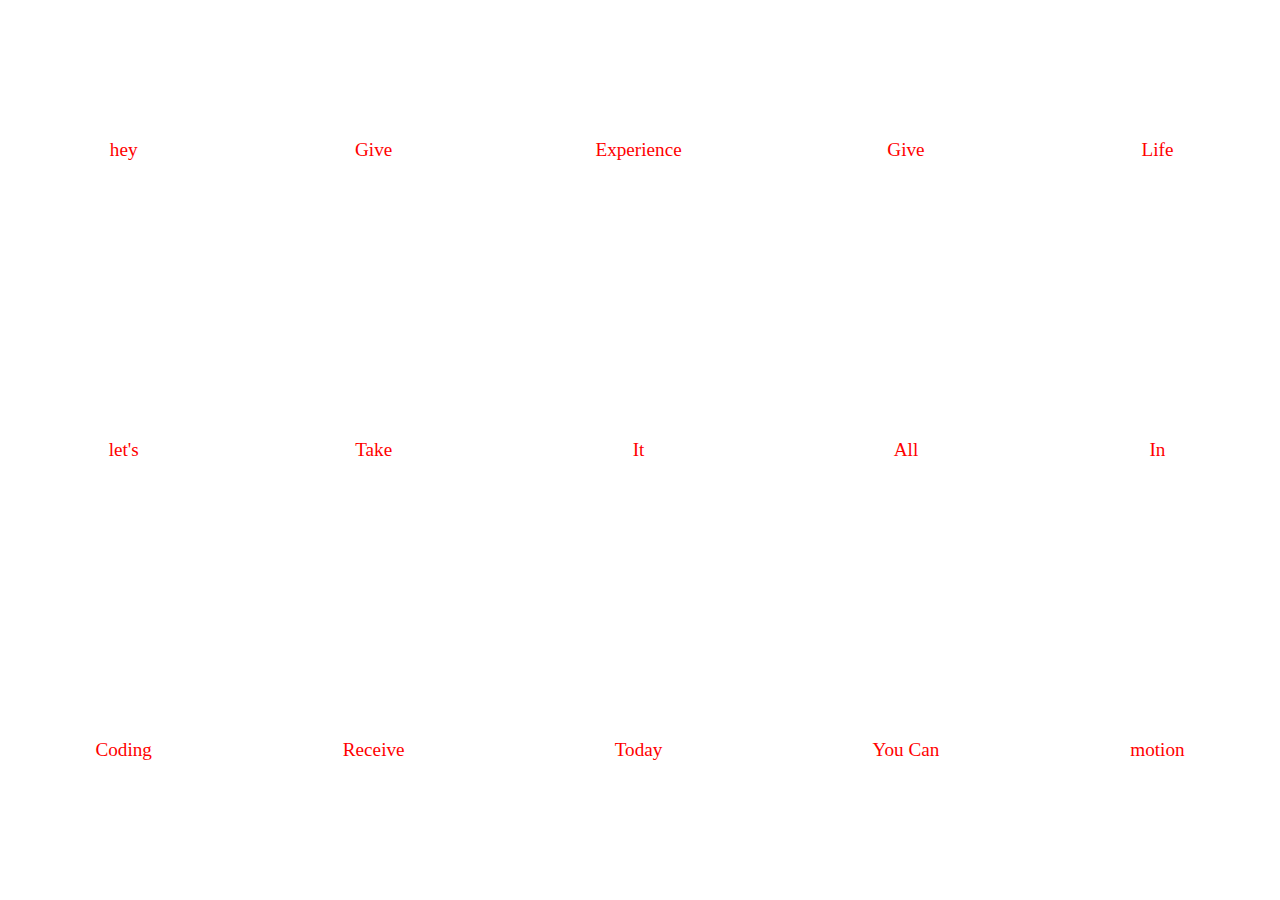
<file: Image_Gallery/index.html>
<!DOCTYPE html>
<html lang="en">
<head>
    <meta charset="UTF-8">
    <meta http-equiv="X-UA-Compatible" content="IE=edge">
    <meta name="viewport" content="width=device-width, initial-scale=1.0">
    <title>Flex panel with Image gallery</title>
    <link rel="stylesheet" href="style.css">
</head>
<body>
    <div id="wrapper">
        <div class="panel panel1">
            <p>hey</p>
            <p>let's</p>
            <p>Coding</p>
        </div>
        <div class="panel panel2">
            <p>Give</p>
            <p>Take</p>
            <p>Receive</p>
        </div>
        <div class="panel panel3">
            <p>Experience</p>
            <p>It</p>
            <p>Today</p>
        </div>
        <div class="panel panel4">
            <p>Give</p>
            <p>All</p>
            <p>You Can</p>
        </div>
        <div class="panel panel5">
            <p>Life</p>
            <p>In</p>
            <p>motion</p>
        </div>
        
    </div>

    <script>
        const panels = document.querySelectorAll('.panel');
        console.log(panels);
        function toggleOpen(){
            console.log("world");
            this.classList.toggle('open');
        }
        function toggleActive(e){
            if(e.propertyName === 'flex'){
                this.classList.toggle('open-active');
            }
        }
        panels.forEach(panel => panel.addEventListener('click', toggleOpen));
        panels.forEach(panel => panel.addEventListener('transitionend', toggleActive));
    </script>
</body>
</html>
</file>
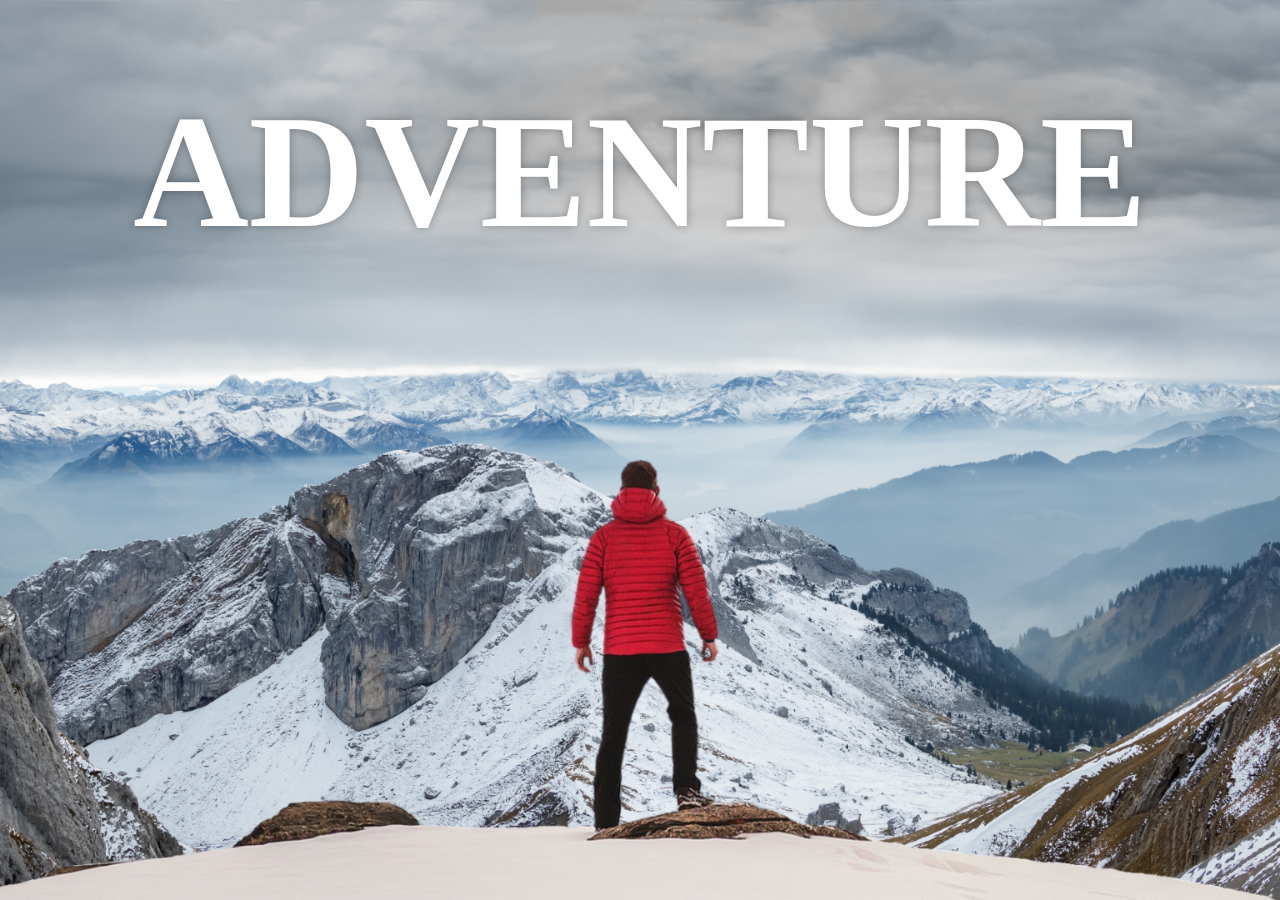
<file: parallax_effect/index.html>
<!DOCTYPE html>
<html lang="en">
<head>
    <meta charset="UTF-8">
    <meta http-equiv="X-UA-Compatible" content="IE=edge">
    <meta name="viewport" content="width=device-width, initial-scale=1.0">
    <title>PARALLAX effect Website</title>
    <link rel="stylesheet" href="style.css">
</head>
<body>
    <div id="wrapper">
        <div class="container">
            <img src="background.png" class="background">
            <img src="foreground.png" class="foreground">
            <h1 id="firstheading">ADVENTURE</h1>
        </div>
        <section>
            <h2 class="secHeading">ADVENTURE Time</h2>
            <p class="text">
                Lorem ipsum dolor sit amet consectetur adipisicing elit. Dicta consequatur, quo, voluptatibus alias a quisquam explicabo harum provident laudantium praesentium dignissimos esse? Sunt quidem, amet ipsum itaque dignissimos accusantium vero?
                <br><br>
                Lorem ipsum dolor sit amet consectetur adipisicing elit. Libero repudiandae quis, inventore consequuntur sit eius molestiae quas optio deserunt officiis perspiciatis similique assumenda illum rerum dolore earum sed ut pariatur.
            </p>
            <div class="bg bg1">
                <h2 class="desc">BIKING</h2>
            </div>
            <p class="text">
                Lorem ipsum dolor sit amet consectetur adipisicing elit. Dicta consequatur, quo, voluptatibus alias a quisquam explicabo harum provident laudantium praesentium dignissimos esse? Sunt quidem, amet ipsum itaque dignissimos accusantium vero?
                <br><br>
                Lorem ipsum dolor sit amet consectetur adipisicing elit. Libero repudiandae quis, inventore consequuntur sit eius molestiae quas optio deserunt officiis perspiciatis similique assumenda illum rerum dolore earum sed ut pariatur.
            </p>


            <div class="bg bg2">
                <h2 class="desc">PARA GLIDING</h2>
            </div>
            <p class="text">
                Lorem ipsum dolor sit amet consectetur adipisicing elit. Dicta consequatur, quo, voluptatibus alias a quisquam explicabo harum provident laudantium praesentium dignissimos esse? Sunt quidem, amet ipsum itaque dignissimos accusantium vero?
                <br><br>
                Lorem ipsum dolor sit amet consectetur adipisicing elit. Libero repudiandae quis, inventore consequuntur sit eius molestiae quas optio deserunt officiis perspiciatis similique assumenda illum rerum dolore earum sed ut pariatur.
            </p>

            <div class="bg bg3">
                <h2 class="desc">SURFING</h2>
            </div>
            <p class="text">
                Lorem ipsum dolor sit amet consectetur adipisicing elit. Dicta consequatur, quo, voluptatibus alias a quisquam explicabo harum provident laudantium praesentium dignissimos esse? Sunt quidem, amet ipsum itaque dignissimos accusantium vero?
                <br><br>
                Lorem ipsum dolor sit amet consectetur adipisicing elit. Libero repudiandae quis, inventore consequuntur sit eius molestiae quas optio deserunt officiis perspiciatis similique assumenda illum rerum dolore earum sed ut pariatur.
            </p>


        </section>
    </div>
</body>
</html>
</file>
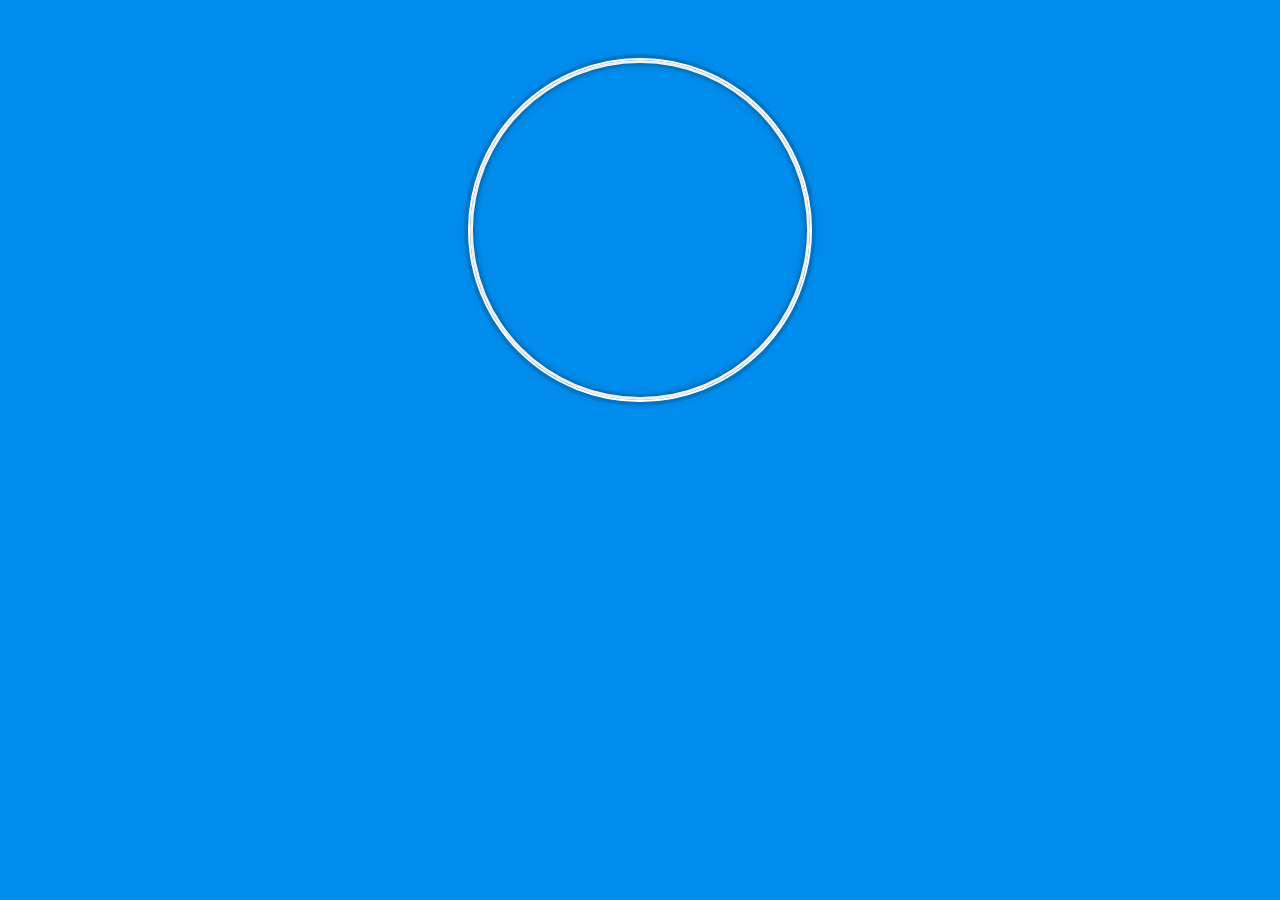
<file: Clock/clock.html>
<!DOCTYPE html>
<html lang="en">
<head>
    <meta charset="UTF-8">
    <meta http-equiv="X-UA-Compatible" content="IE=edge">
    <meta name="viewport" content="width=device-width, initial-scale=1.0">
    <title>Clock</title>
</head>
<body>
    <div class="clock">
        <div class="clock-face">
        <div class="hand hour-hand" style="transform: rotate(0deg)" ></div>
        <div class="hand min-hand" style="transform: rotate(0deg)"></div>
        <div class="hand second-hand" style="transform: rotate(0deg)" ></div>
        
        </div>

    </div>
    <style>
        html{
            background: #018DED url(https://images.unsplash.com/photo-1507400492013-162706c8c05e?ixlib=rb-4.0.3&ixid=MnwxMjA3fDB8MHxwaG90by1wYWdlfHx8fGVufDB8fHx8&auto=format&fit=crop&w=359&q=80);
            /* background-size: cover; */
            text-align: Center;
            font-size:10px;
            color:white;
        }
        body{
            font-size: 2rem;
            display: flex;
            flex:1;
            /* min-height: 100vh; */
            align-items: center;
        }
        .clock{
            width: 30rem;
            height: 30rem;
            border: 2px solid white;
            margin: 50px auto;
            position: relative;
            padding: 2rem;
            box-shadow:
            0 0 0px 4px rgba(0,0,0,0.1),
            inset 0 0 0 3px #EFEFEF,
            inset 0 0 10px black ,
            0 0 10px rgba(0,0,0,0.2);
            border-radius: 400px;
        }
        .clock-face{
            position : relative;
            width:100%;
            height: 100%;
            transform:translateY(-3px);
        }
        .hand{
            width: 50%;
            height: 6px;
            background: #018DED;
            position: absolute;
            top: 50%;
            transform-origin: 100%;
            transform: rotate(90deg); 
            transition: all 0.05s;
            transition-timing-function:ease-in-out;

        }

    </style>
    <script>
        const secondHand = document.querySelector('.second-hand');
        const minHand = document.querySelector('.min-hand');
        const hourHand = document.querySelector('.hour-hand');
        function setDate(){
            const d = new Date();

            const seconds = d.getSeconds();
            const secondDeg = 6*seconds +90;
            secondHand.style.transform = `rotate(${secondDeg}deg) `;

            const min = d.getMinutes();
            const minDeg = 6 * min + 90;
            minHand.style.transform = `rotate(${minDeg}deg)`;

            const hours = d.getHours();
            const hoursDeg = 30 * hours + min / 2 + 90;
            hourHand.style.transform = `rotate(${hoursDeg}deg)`;
            
            console.log(secondDeg);
            console.log(minDeg);
            console.log(hoursDeg); 
    
        }
        setInterval(setDate,1000)

    </script>
</body>
</html>
</file>
<file: Image_Gallery/style.css>
*{
    margin: 0;
    padding: 0;
    box-sizing: border-box;
}
#wrapper{
    display: flex;
    height: 100vh;
}
p{
    font-size: larger;
    display:flex;
    justify-content: center;
    flex: 1;
    align-items: center;
    color: red;
}
.panel{ 
    height:100%;
    flex-direction: column; 
    display: flex;
    flex-direction: column;
    justify-content: center;
    flex:1 0 auto;
    transition:
        font-size 0.7s cubic-bezier(0.61, -0.19, 0.7, -0.11),
        flex 0.7s cubic-bezier(0.61, -0.19, 0.7, -0.11),
        background 0.2s;

}
.panel::first-child{transform:translateX(-100%) ;}
.panel.open-active::first-child{transform:translateY(0) ;}
.panel::last-child{transform:translateY(100%) ;}
.panel.open-active::last-child{transform:translateY(0) ;}


.panel.open{
    flex:6;
    font-size:60px;
    

}
.panel1{
    background-size: cover;
    background-image: url('https://i.picsum.photos/id/2/5000/3333.jpg?hmac=_KDkqQVttXw_nM-RyJfLImIbafFrqLsuGO5YuHqD-qQ');
}
.panel2{
    background-size: cover;
    background-image: url('https://i.picsum.photos/id/28/4928/3264.jpg?hmac=GnYF-RnBUg44PFfU5pcw_Qs0ReOyStdnZ8MtQWJqTfA');
}
.panel3{
    background-size: cover;
    background-image: url('https://i.picsum.photos/id/57/2448/3264.jpg?hmac=ewraXYesC6HuSEAJsg3Q80bXd1GyJTxekI05Xt9YjfQ');
}
.panel4{
    background-size: cover;
    background-image: url('https://picsum.photos/id/76/367/267');
}

.panel5{
    background-size: cover;
    background-image: url('https://picsum.photos/536/354');
}
</file>
<file: parallax_effect/style.css>
*{
    margin: 0;
    padding: 0;
    box-sizing: border-box;
    object-fit: cover;
}
#wrapper{
    /* width: 100%; */
    height: 100vh;
    overflow-y: auto;
    overflow-x: hidden;
    perspective: 10px;

}
.container{
    position: relative;
    height:100%;
    display:flex;
    justify-content:center;
    align-items:center;
    transform-style:preserve-3d;
    z-index: -1;

}
.background{
    transform: translateZ(-40px) scale(5); 
}
.foreground{
    transform: translateZ(-20px) scale(3 );
}
.background, .foreground{
    position: absolute;
    width: 100%;
    height: 100%;
    object-fit: cover;
    z-index: -1;
}
#firstheading{
    position: absolute;
    top: 5rem;
    font-size: 10rem;
    color: white;
    text-shadow: 0 0 10px rgba(0,0,0,0.3);
}
section{
    background: black;
    color: white;
    padding: 5rem 0;
}
.secHeading{
    font-size: 5rem;
    padding: 0 10rem;

}
.text{
    font-size: 1.5rem;
    padding: 0 10rem;
    margin: 5rem 0;
}
.bg{
    position: relative;
    width: 100%;
    background-attachment: fixed;
    height: 500px;
    background-size: cover;
    background-position: center;
}
.desc{
    position: absolute;
    background-color: white;
    padding: 0.5rem 2.5rem;
    color: black;
    top: 50%;
    left: 50%;
    font-size: 3.5rem;
    transform: translateX(-50%) translateX(-50%);

}
.bg1{
    background-image: url(sport-1.jpg);
}
.bg2{
    background-image: url(sport-2.jpg);
}

.bg3{
    background-image: url(sport-3.jpg);
}
</file>
